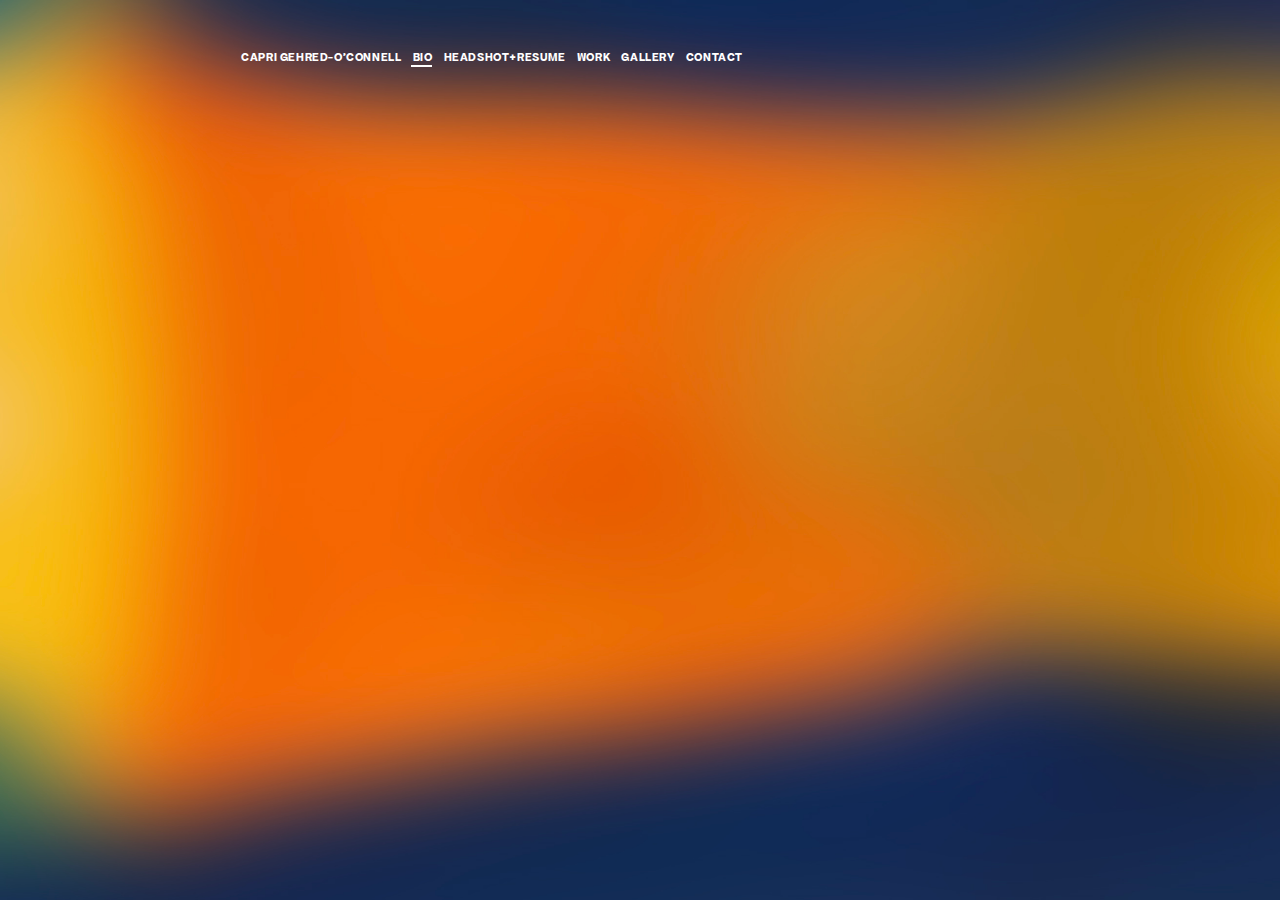
<file: bio/index.html>
<!DOCTYPE html>
<html lang="en">
<head>
	<meta charset="UTF-8">
	<meta name="viewport" content="width=device-width, initial-scale=1.0">
	<title>Capri Gehred O’Connell | Biography</title>

	<meta name="author" content="Capri Gehred-O’Connell">
	<meta name="keywords" content="Actor, Writer, Producer, Theater, Film">
	<meta name="description" content="Capri Gehred O’Connell | Actor, Writer, Producer">
	<meta property="og:url" content="https://caprigehredoconnell.com/">
	<meta name="og:title" property="og:title" content="Capri Gehred-O’Connell">
	<meta property="og:description" content="Capri Gehred O’Connell | Actor, Writer, Producer">
	<meta property="og:image" content="/assets/meta/opengraph.jpg">
	<link rel="icon" type="png" href="/assets/meta/favicon.png">
	
	<link rel="stylesheet" href="/style.css">
</head>
<body style="background-image: url('/assets/backgrounds/bio.jpg');">

	<div class="container">
		<div class="content">
			<nav class="nav">
				<a href="/">Capri Gehred-O’Connell</a>
				<div class="nav-main">
					<a href="/bio/" data-active="1">Bio</a>
					<a href="/headshot-resume/">Headshot+Resume</a>
					<a href="/work/">Work</a>
					<a href="/gallery/">Gallery</a>
					<a href="/contact/">Contact</a>
				</div>
			</nav>
			<main class="main bio">
				<img src="/assets/media/bio.jpg" class="bio-image">
				<div class="bio-content">
					<p data-animate>
						Capri is from Fort Atkinson, Wisconsin, a town that people stopped driving through. They took the new bypass instead, loving the straight line from work to home and back again. Capri lived right on main street with a front row seat to watch her town dwindle. No foot traffic and no movie theater, but still this was home. She wouldn’t understand the signs of economic erosion and how they shaped her until she moved across the country to earn her BA in Theater at Wesleyan University. Where, inexplicably, she began to always take the long route home. 
					</p>
					<p data-animate>
						She grew as an artist, earning her MFA in Acting at Northwestern University, and found that two things remained true no matter where she lived: 1. Progress is a slippery thing, and 2. Joy, beauty, queerness, and good food always find a way. She makes work that is fueled by collective imagination, daring audiences to believe that another world is within reach, as long as we don’t take the bypass.
					</p>
					<p data-animate>
						Capri is an actor, a writer, a lover, and a dreamer. She makes plays, films and short fiction. Thank you for being here. Let’s make something together. 
					</p>
				</div>
			</main>
		</div>
		<div class="background" style="background-image: url('/assets/backgrounds/bio.jpg');"></div>
	</div>
	
	<script src="/script.js"></script>
</body>
</html>
</file>
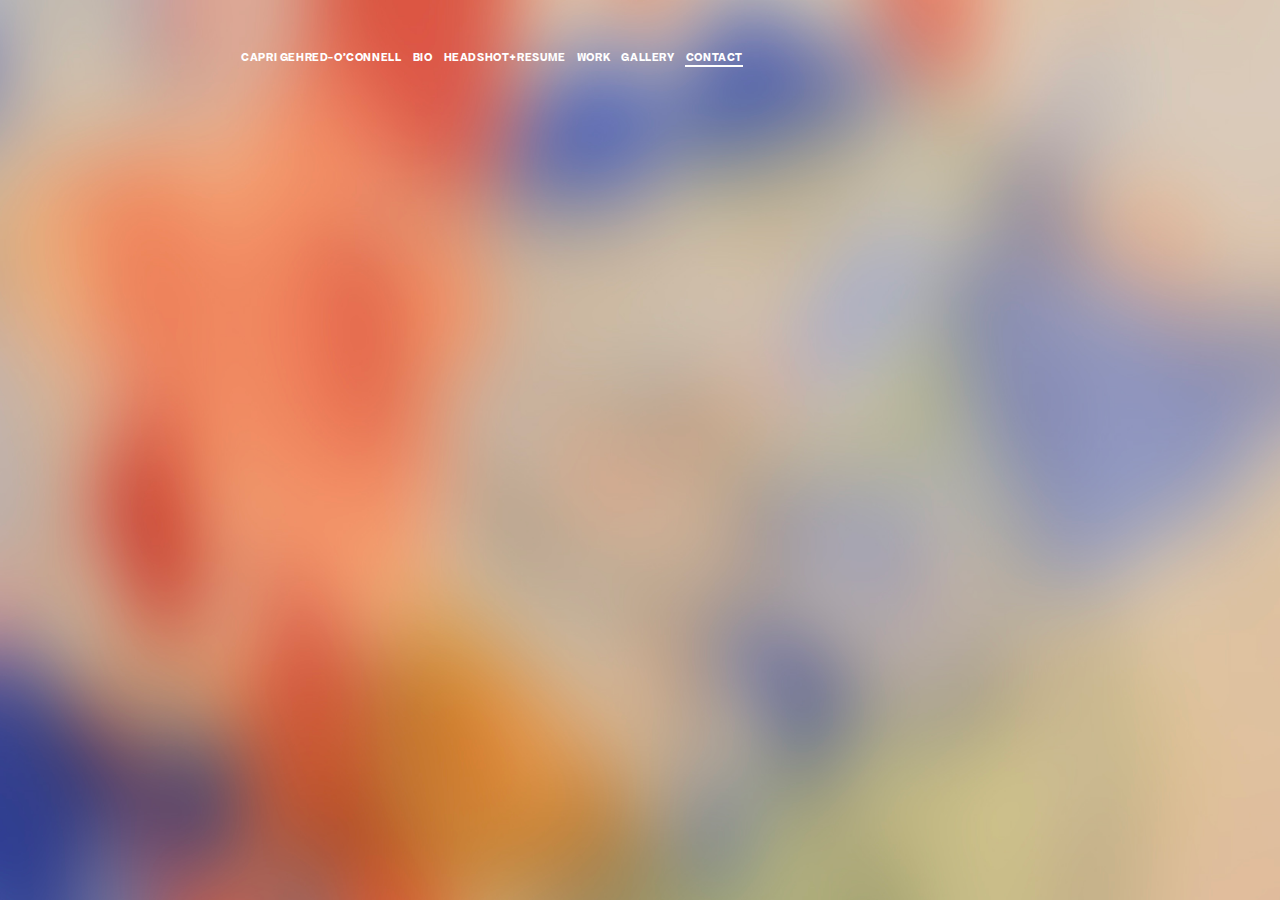
<file: contact/index.html>
<!DOCTYPE html>
<html lang="en">
<head>
	<meta charset="UTF-8">
	<meta name="viewport" content="width=device-width, initial-scale=1.0">
	<title>Capri Gehred O’Connell | Contact</title>

	<meta name="author" content="Capri Gehred-O’Connell">
	<meta name="keywords" content="Actor, Writer, Producer, Theater, Film">
	<meta name="description" content="Capri Gehred O’Connell | Actor, Writer, Producer">
	<meta property="og:url" content="https://caprigehredoconnell.com/">
	<meta name="og:title" property="og:title" content="Capri Gehred-O’Connell">
	<meta property="og:description" content="Capri Gehred O’Connell | Actor, Writer, Producer">
	<meta property="og:image" content="/assets/meta/opengraph.jpg">
	<link rel="icon" type="png" href="/assets/meta/favicon.png">
	
	<link rel="stylesheet" href="/style.css">
</head>
<body style="background-image: url('/assets/backgrounds/contact.jpg')">

	<div class="container">
		<div class="content">
			<nav class="nav">
				<a href="/">Capri Gehred-O’Connell</a>
				<div class="nav-main">
					<a href="/bio/">Bio</a>
					<a href="/headshot-resume/">Headshot+Resume</a>
					<a href="/work/">Work</a>
					<a href="/gallery/">Gallery</a>
					<a href="/contact/" data-active="1">Contact</a>
				</div>
			</nav>
			<main class="main contact">
				<img data-animate src="/assets/media/contact.jpg" class="contact-image">
				<form class="contact-form" method="POST" name="Contact Form">
					<label data-animate class="contact-form-label" for="contact-name">Name</label>
					<input data-animate class="contact-form-text-short" type="text" id="contact-name" name="contact-name" placeholder="Your name" required>

					<div data-animate class="contact-form-divider"></div>

					<label data-animate class="contact-form-label" for="contact-email">Email</label>
					<input data-animate class="contact-form-text-short" type="email" id="contact-email" name="contact-email" placeholder="Your email" required>

					<div data-animate class="contact-form-divider"></div>

					<label data-animate class="contact-form-label" for="contact-message">Message</label>
					<textarea data-animate class="contact-form-text-long" id="contact-message" name="contact-message" placeholder="Write your message here" required></textarea>

					<div data-animate class="contact-form-divider"></div>

					<input data-animate class="contact-form-button" type="submit" value="Submit">
				</form>
			</main>
		</div>
		<div class="background" style="background-image: url('/assets/backgrounds/contact.jpg')"></div>
	</div>
	
	<script src="/script.js"></script>
</body>
</html>
</file>
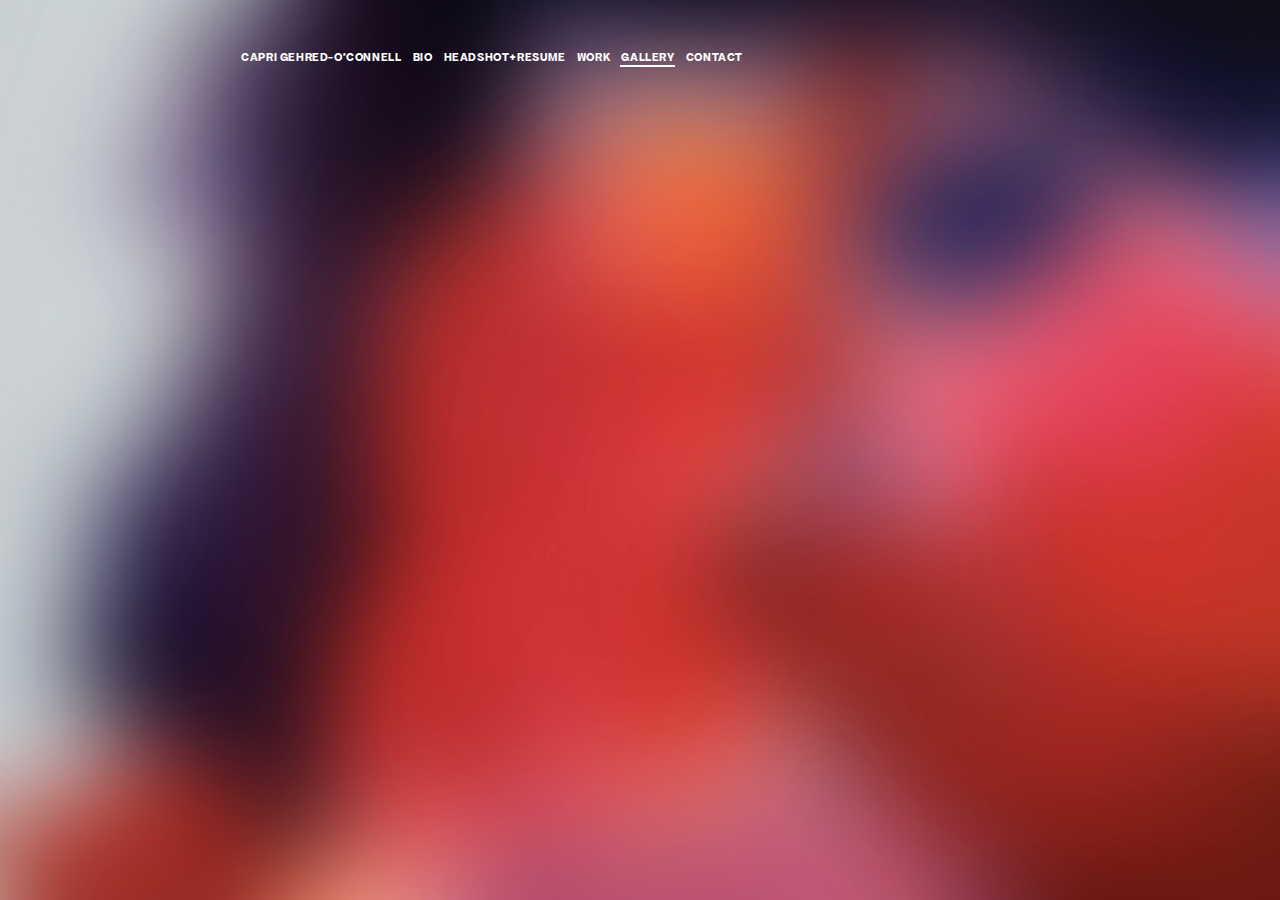
<file: gallery/index.html>
<!DOCTYPE html>
<html lang="en">
<head>
	<meta charset="UTF-8">
	<meta name="viewport" content="width=device-width, initial-scale=1.0">
	<title>Capri Gehred O’Connell | Gallery</title>

	<meta name="author" content="Capri Gehred-O’Connell">
	<meta name="keywords" content="Actor, Writer, Producer, Theater, Film">
	<meta name="description" content="Capri Gehred O’Connell | Actor, Writer, Producer">
	<meta property="og:url" content="https://caprigehredoconnell.com/">
	<meta name="og:title" property="og:title" content="Capri Gehred-O’Connell">
	<meta property="og:description" content="Capri Gehred O’Connell | Actor, Writer, Producer">
	<meta property="og:image" content="/assets/meta/opengraph.jpg">
	<link rel="icon" type="png" href="/assets/meta/favicon.png">
	
	<link rel="stylesheet" href="/style.css">
</head>
<body style="background-image: url('/assets/backgrounds/gallery.jpg')">

	<div class="container">
		<div class="content">
			<nav class="nav">
				<a href="/">Capri Gehred-O’Connell</a>
				<div class="nav-main">
					<a href="/bio/">Bio</a>
					<a href="/headshot-resume/">Headshot+Resume</a>
					<a href="/work/">Work</a>
					<a href="/gallery/" data-active="1">Gallery</a>
					<a href="/contact/">Contact</a>
				</div>
			</nav>
			<main class="main gallery">
				<figure class="gallery-item">
					<img src="/assets/media/CapriGehredOConnell-Headshot.jpg">
					<figcaption>Commercial Headshot</figcaption>
				</figure>
				<figure class="gallery-item">
					<img src="/assets/media/northwestern-mfa.jpg">
					<figcaption>Northwestern MFA 2025</figcaption>
				</figure>
				<figure class="gallery-item">
					<img src="/assets/media/uncle-vanya.jpg">
					<figcaption>Uncle Vanya (Yelena), Northwestern Scene Study 2025</figcaption>
				</figure>
				<figure class="gallery-item">
					<img src="/assets/media/museum.jpg">
					<figcaption>Museum (Fred), Northwestern University 2025</figcaption>
				</figure>
				<figure class="gallery-item">
					<img src="/assets/media/airness-1.jpg">
					<figcaption>Airness (Nina), Northwestern University 2024</figcaption>
				</figure>
				<figure class="gallery-item">
					<img src="/assets/media/airness-2.jpg">
					<figcaption>Airness (Nina), Northwestern University 2024</figcaption>
				</figure>
				<figure class="gallery-item">
					<img src="/assets/media/recycle-baby-1.jpg">
					<figcaption>RECYCLE, BABY! (Janet Celia), Northwestern University 2024</figcaption>
				</figure>
				<figure class="gallery-item">
					<img src="/assets/media/recycle-baby-2.jpg">
					<figcaption>RECYCLE, BABY! (Janet Celia), Northwestern University 2024</figcaption>
				</figure>
				<figure class="gallery-item">
					<img src="/assets/media/a-drama-in-rogers-park.jpg">
					<figcaption>A Drama in Rogers Park</figcaption>
				</figure>
			</main>
		</div>
		<div class="background" style="background-image: url('/assets/backgrounds/gallery.jpg')"></div>
	</div>
	
	<script src="/script.js"></script>
</body>
</html>
</file>
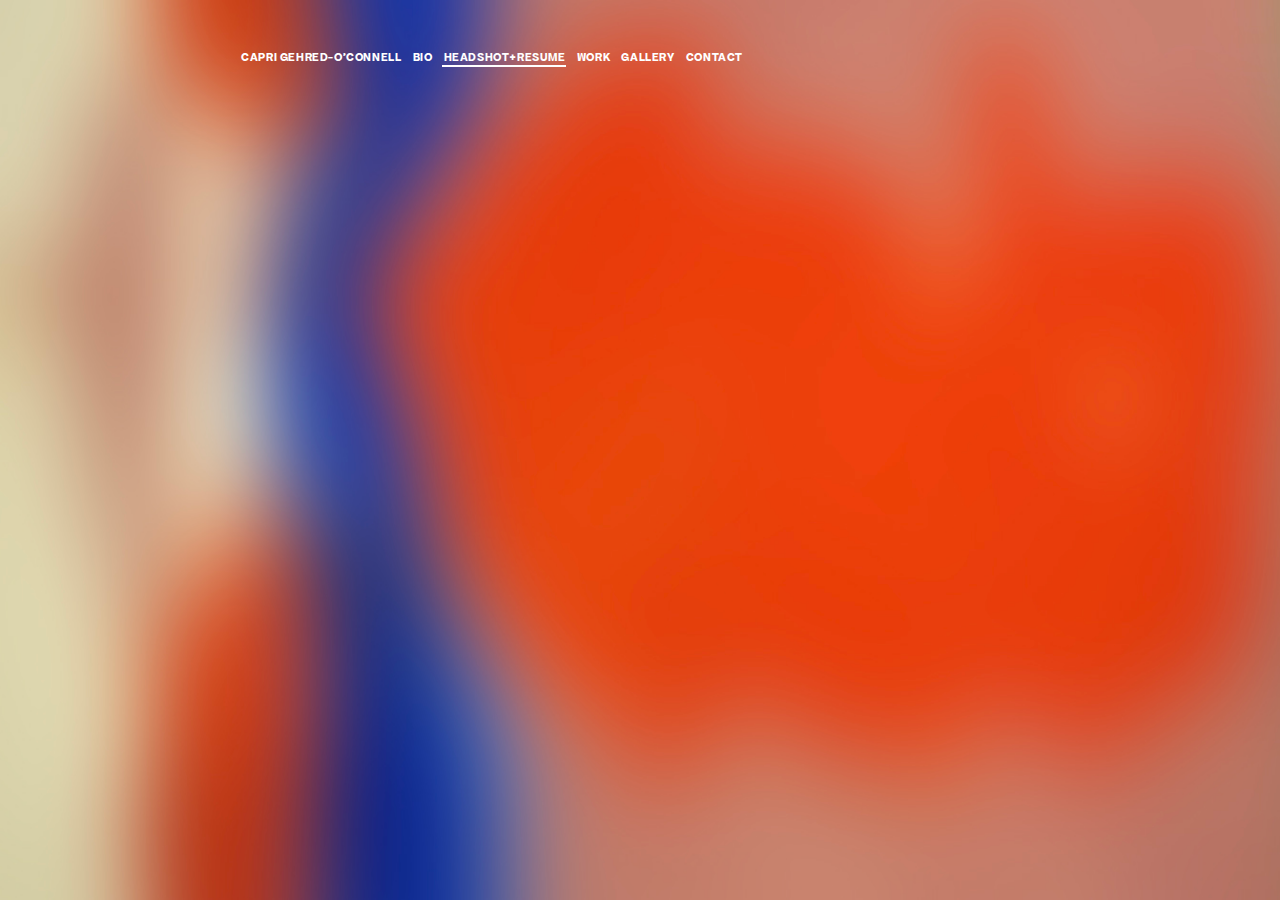
<file: headshot-resume/index.html>
<!DOCTYPE html>
<html lang="en">
<head>
	<meta charset="UTF-8">
	<meta name="viewport" content="width=device-width, initial-scale=1.0">
	<title>Capri Gehred O’Connell | Headshot + Resume</title>

	<meta name="author" content="Capri Gehred-O’Connell">
	<meta name="keywords" content="Actor, Writer, Producer, Theater, Film">
	<meta name="description" content="Capri Gehred O’Connell | Actor, Writer, Producer">
	<meta property="og:url" content="https://caprigehredoconnell.com/">
	<meta name="og:title" property="og:title" content="Capri Gehred-O’Connell">
	<meta property="og:description" content="Capri Gehred O’Connell | Actor, Writer, Producer">
	<meta property="og:image" content="/assets/meta/opengraph.jpg">
	<link rel="icon" type="png" href="/assets/meta/favicon.png">
	
	<link rel="stylesheet" href="/style.css">
</head>
<body style="background-image: url('/assets/backgrounds/headshot-resume.jpg')">

	<div class="container">
		<div class="content">
			<nav class="nav">
				<a href="/">Capri Gehred-O’Connell</a>
				<div class="nav-main">
					<a href="/bio/">Bio</a>
					<a href="/headshot-resume/" data-active="1">Headshot+Resume</a>
					<a href="/work/">Work</a>
					<a href="/gallery/">Gallery</a>
					<a href="/contact/">Contact</a>
				</div>
			</nav>
			<main class="main headshot">
				<div class="headshot-column">
					<img src="/assets/media/headshot.jpg" data-animate>
					<a class="headshot-download" href="/assets/media/Headshot-CapriGehredOConnell.jpg" data-animate download>Download Headshot</a>
				</div>
				<div class="headshot-column">
					<img src="/assets/media/resume.jpg" data-animate style="object-fit: contain">
					<a class="headshot-download" href="/assets/media/CapriGehredOConnell-Resume.pdf" data-animate download>Download Resume</a>
				</div>
			</main>
		</div>
		<div class="background" style="background-image: url('/assets/backgrounds/headshot-resume.jpg')"></div>
	</div>
	
	<script src="/script.js"></script>
</body>
</html>
</file>
<file: style.css>
@font-face {
	font-family: "Apfel Grostezk";
	src: url("/assets/fonts/ApfelGrotezk-Regular.otf");
	font-weight: normal;
}
@font-face {
	font-family: "Apfel Grostezk";
	src: url("/assets/fonts/ApfelGrotezk-Fett.otf");
	font-weight: bold;
}
* {
	margin: 0;
	padding: 0;
	box-sizing: border-box;
}
img {
	display: block;
	width: 100%;
	min-height: 0;
}
body {
	font-family: "Apfel Grostezk", sans-serif;
	background-color: #eee;
	text-wrap: pretty;
	background-size: 100% 100%;
}
[data-animate] {
	transform: translateX(-20px);
	opacity: 0;
}
@keyframes text-in {
	from {
		transform: translateY(10px);
		opacity: 0;
	}
	to {
		transform: translateY(0px);
		opacity: 1;
	}
}
.container {
	height: 100dvh;
	display: flex;
	align-items: center;
	justify-content: center;
	overflow: hidden;
	padding: 20px;
	position: relative;
}
.background {
	position: absolute;
	top: 0;
	left: 0;
	right: 0;
	bottom: 0;
	background-size: 100% 100%;
	background-position: center;
	z-index: -1;
	animation: background-zoom 10s infinite ease-in-out alternate;
}
@keyframes background-zoom {
	from {
		transform: scale(1);
	}
	to {
		transform: scale(2);
	}
}
.content {
	display: flex;
	flex-direction: column;
	gap: 10px;
	width: min(800px, calc(100vw - 40px));
	height: min(800px, calc(100dvh - 40px));
}
@media screen and (max-width: 600px) {
	.content {
		height: calc(100dvh - 40px);
	}
}
.main {
	flex-grow: 1;
	overflow: scroll;
	background-color: white;
	transform: translateY(20px);
	opacity: 0;
	animation: main-in .75s forwards cubic-bezier(0.25, 1, 0.5, 1);
}
@keyframes main-in {
	from {
		transform: translateY(20px);
		opacity: 0;
	}
	to {
		transform: translateY(0px);
		opacity: 1;
	}
}

/* Nav */
.nav {
	width: 100%;
	font-size: 12px;
	font-weight: bold;
	text-transform: uppercase;
	letter-spacing: .05em;
	display: flex;
	gap: 5px 10px;
	flex-wrap: wrap;
}
.nav-main {
	display: flex;
	gap: 10px;
	flex-wrap: wrap;
}
.nav a {
	text-decoration: none;
	color: white;
	padding-left: .1em;
	border-bottom: 2px solid transparent;
}
.nav a[data-active="1"] {
	border-bottom: 2px solid white;
}
.nav a:hover {
	border-bottom: 2px solid white;
}
.nav a:active {
	opacity: .25 !important;
}

/* Home */
.home-content {
	width: min(800px, calc(100vw - 40px));
	height: min(800px, calc(100dvh - 40px));
	display: grid;
	grid-template-columns: 1fr 240px;
	padding: 40px;
	gap: 40px;
	overflow: scroll;
	background-color: white;
	transform: translateY(20px);
	opacity: 0;
	animation: main-in 1s forwards cubic-bezier(0.25, 1, 0.5, 1);
}
.home-image {
	width: 100%;
	height: 100%;
	object-fit: cover;
	object-position: top center;
	min-height: 300px;
}
.home-text {
	height: 100%;
	display: flex;
	flex-direction: column;
	justify-content: space-between;
	gap: 40px;
}
.home-title {
	letter-spacing: -0.03em;
	font-size: 40px;
	line-height: .9em;
	font-weight: normal;
}
.home-title-big {
	display: flex;
	flex-direction: column;
}
.home-title-small {
	padding-top: 10px;
	display: flex;
	font-weight: bold;
	text-transform: uppercase;
	letter-spacing: .05em;
	font-size: 12px;
	line-height: 1em;
	gap: 7px;
}
.home-nav {
	display: flex;
	flex-direction: column;
	gap: 5px;
}
.home-nav a {
	text-decoration: none;
	color: black;
	font-size: 20px;
	letter-spacing: -0.03em;
	line-height: 1em;
	outline-offset: 0px;
	transition: padding-left .2s, border-left .2s;
	border-left: 2px solid transparent;
}
.home-nav a:hover {
	border-left: 2px solid black;
	padding-left: 10px;
}
.home-nav a:active {
	opacity: .25 !important;
}
@media screen and (max-width: 800px) {
	.home-content {
		grid-template-columns: 1fr;
		height: calc(100dvh - 40px);
	}
}
@media screen and (max-width: 400px) {
	.home-content {
		padding: 20px;
		gap: 20px;
	}
	.home-text {
		gap: 20px;
	}
}

/* Bio */
.bio {
	display: grid;
	grid-template-columns: 1fr 1fr;
	gap: 40px;
	padding: 40px;
}
.bio-image {
	width: 100%;
}
.bio-content {
	display: flex;
	flex-direction: column;
	gap: 20px;
	font-size: 16px;
	line-height: 1.2em;
}
@media screen and (max-width: 600px) {
	.bio {
		padding: 40px;
	}
}
@media screen and (max-width: 400px) {
	.bio {
		display: block;
		padding: 20px;
	}
	.bio-image {
		margin-bottom: 20px;
	}
}

/* Headshot+Resume */
.headshot {
	display: grid;
	grid-template-columns: 1fr 1fr;
	padding: 40px;
	gap: 20px;
}
.headshot-column {
	display: flex;
	flex-direction: column;
	gap: 20px;
}
.headshot-column img {
	flex-grow: 1;
	object-fit: cover;
}
.headshot-download {
	text-decoration: none;
	color: black;
	font-size: 20px;
	letter-spacing: -0.03em;
	line-height: 1em;
	border: 2px solid black;
	padding: 5px;
	text-align: center;
	transition: background-color .2s, color .2s;
}
.headshot-download:hover {
	background-color: black;
	color: white;
}
.headshot-download:active {
	opacity: .25 !important;
}
@media screen and (max-width: 600px) {
	.headshot {
		grid-template-columns: 1fr;
	}
}
@media screen and (max-width: 400px) {
	.headshot {
		padding: 20px;
	}
}

/* Work */
.work {
	display: flex;
	flex-direction: column;
	padding: 40px;
	gap: 40px;
}
.work-item {
	display: grid;
	grid-template-columns: 1fr 240px;
	gap: 20px;
}
.work-item-media {
	width: 100%;
}
.work-item-media > * {
	width: 100%;
}
.work-item-info {
	display: flex;
	flex-direction: column;
	gap: 10px;
}
.work-item-info-heading {
	font-weight: bold;
	font-size: 20px;
	letter-spacing: -0.03em;
	line-height: 1em;
}
.work-item-info-desc {
	font-size: 16px;
	line-height: 1.2em;
}
@media screen and (max-width: 800px) {
	.work-item {
		grid-template-columns: 1fr;
	}
}
@media screen and (max-width: 400px) {
	.work {
		padding: 20px;
	}
}

/* Gallery */
.gallery {
	padding: 40px;
	display: grid;
	grid-template-columns: 1fr 1fr;
	gap: 40px;
}
.gallery-item {
	display: flex;
	flex-direction: column;
	gap: 20px;
}
@media screen and (max-width: 800px) {
	.gallery {
		grid-template-columns: 1fr;
	}
}
@media screen and (max-width: 400px) {
	.gallery {
		padding: 20px;
		gap: 20px;
	}
	.gallery-item {
		gap: 10px;
	}
}

/* Contact */
.contact {
	display: grid;
	grid-template-columns: 1fr 240px;
	padding: 40px;
	gap: 40px;
	overflow: scroll;
}
.contact-image {
	height: 100%;
	object-fit: cover;
}
.contact-form {
	display: flex;
	flex-direction: column;
	gap: 10px;
}
.contact-form-label {
	font-size: 20px;
	letter-spacing: -0.03em;
	line-height: 1em;
}
.contact-form-text-short {
	font-family: inherit;
	background-color: white;
	font-size: 20px;
	letter-spacing: -0.03em;
	line-height: 1em;
	border: 2px solid black;
	padding: 2px 5px;
}
.contact-form-text-short:focus {
	outline: unset;
}
.contact-form-text-long {
	font-family: inherit;
	background-color: white;
	font-size: 20px;
	letter-spacing: -0.03em;
	line-height: 1em;
	border: 2px solid black;
	padding: 5px;
	flex-grow: 1;
	resize: none;
}
.contact-form-text-long:focus {
	outline: unset;
}
.contact-form-button {
	background-color: white;
	font-family: inherit;
	text-decoration: none;
	color: black;
	font-size: 20px;
	letter-spacing: -0.03em;
	line-height: 1em;
	border: 2px solid black;
	padding: 5px;
	text-align: center;
	transition: background-color .2s, color .2s;
	cursor: pointer;
}
.contact-form-button:hover {
	background-color: black;
	color: white;
}
.contact-form-button:active {
	opacity: .25 !important;
}
.contact-form-divider {
	border-top: 2px solid black;
	margin: 10px 0;
}
@media screen and (max-width: 800px) {
	.contact {
		grid-template-columns: 1fr;
	}
	.contact-image {
		min-height: 400px;
		order: 2;
	}
}
@media screen and (max-width: 400px) {
	.contact {
		padding: 20px;
		gap: 20px;
	}
}
</file>
